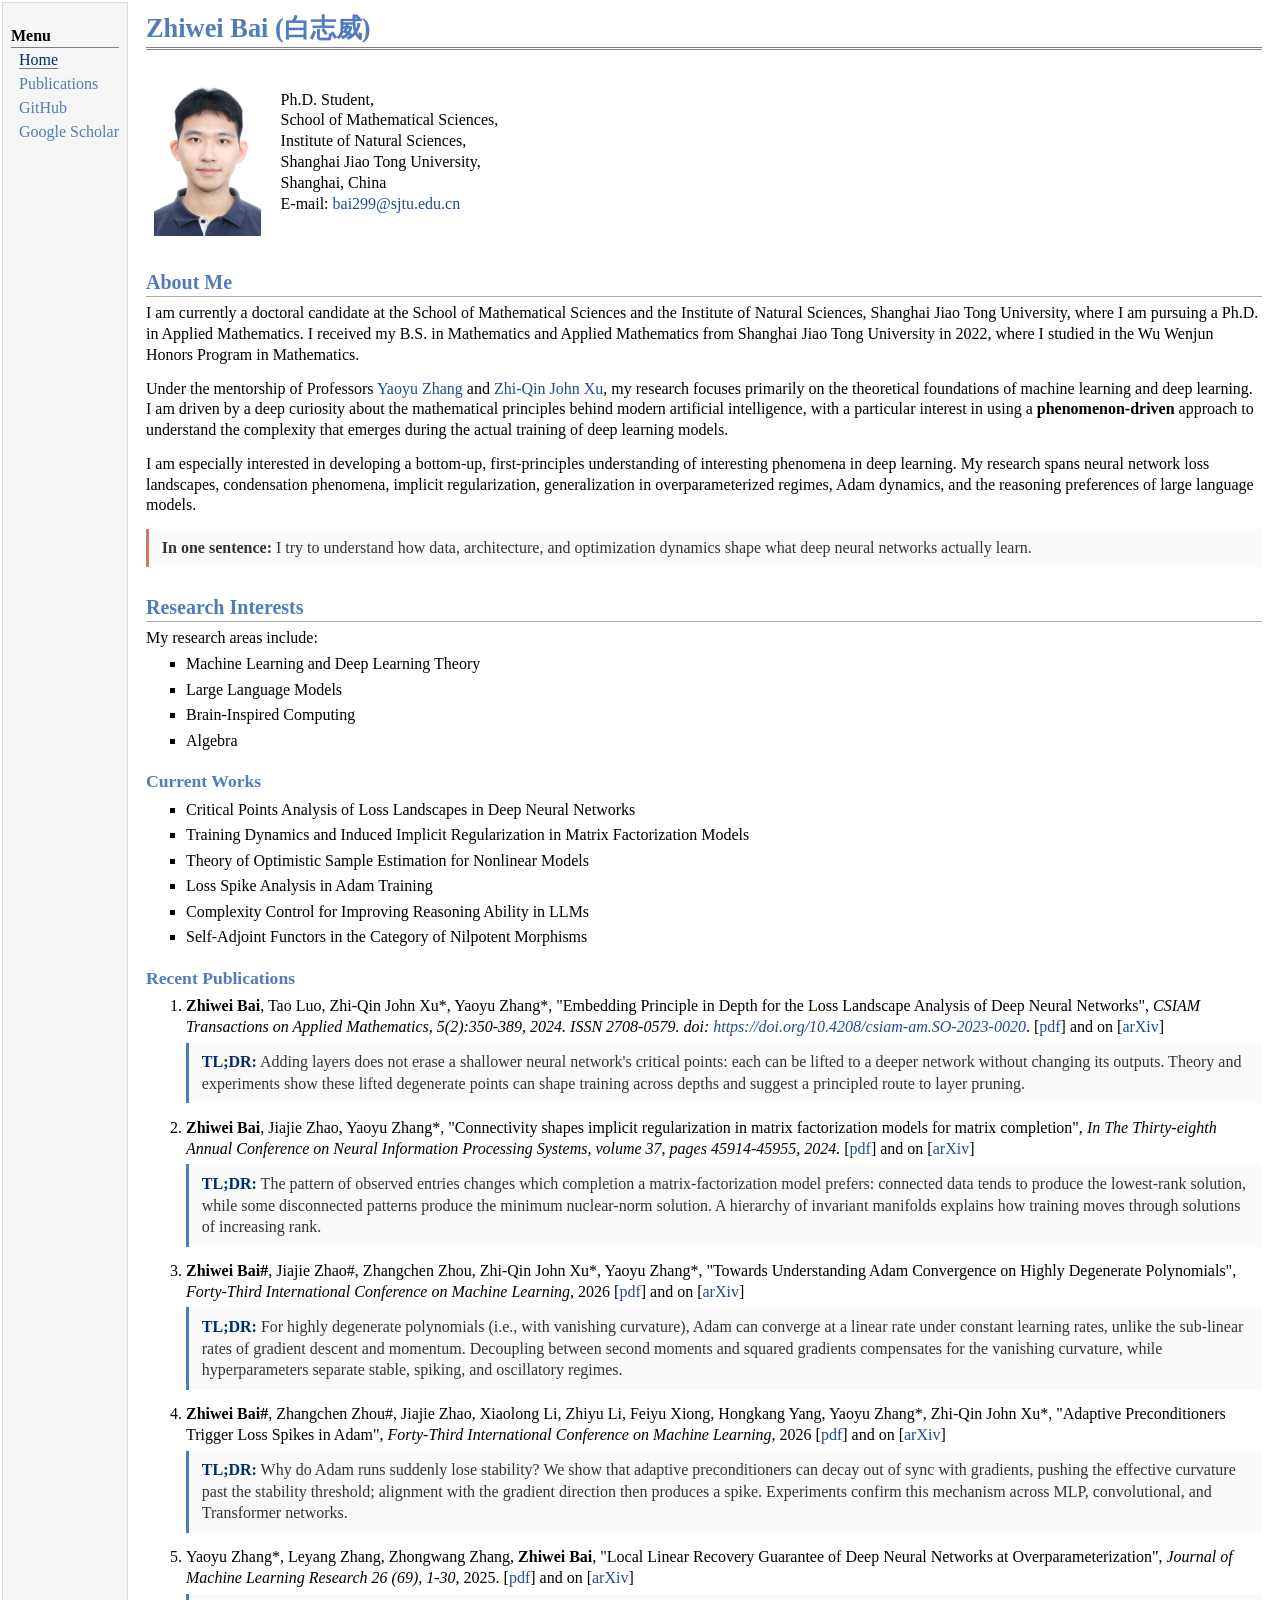
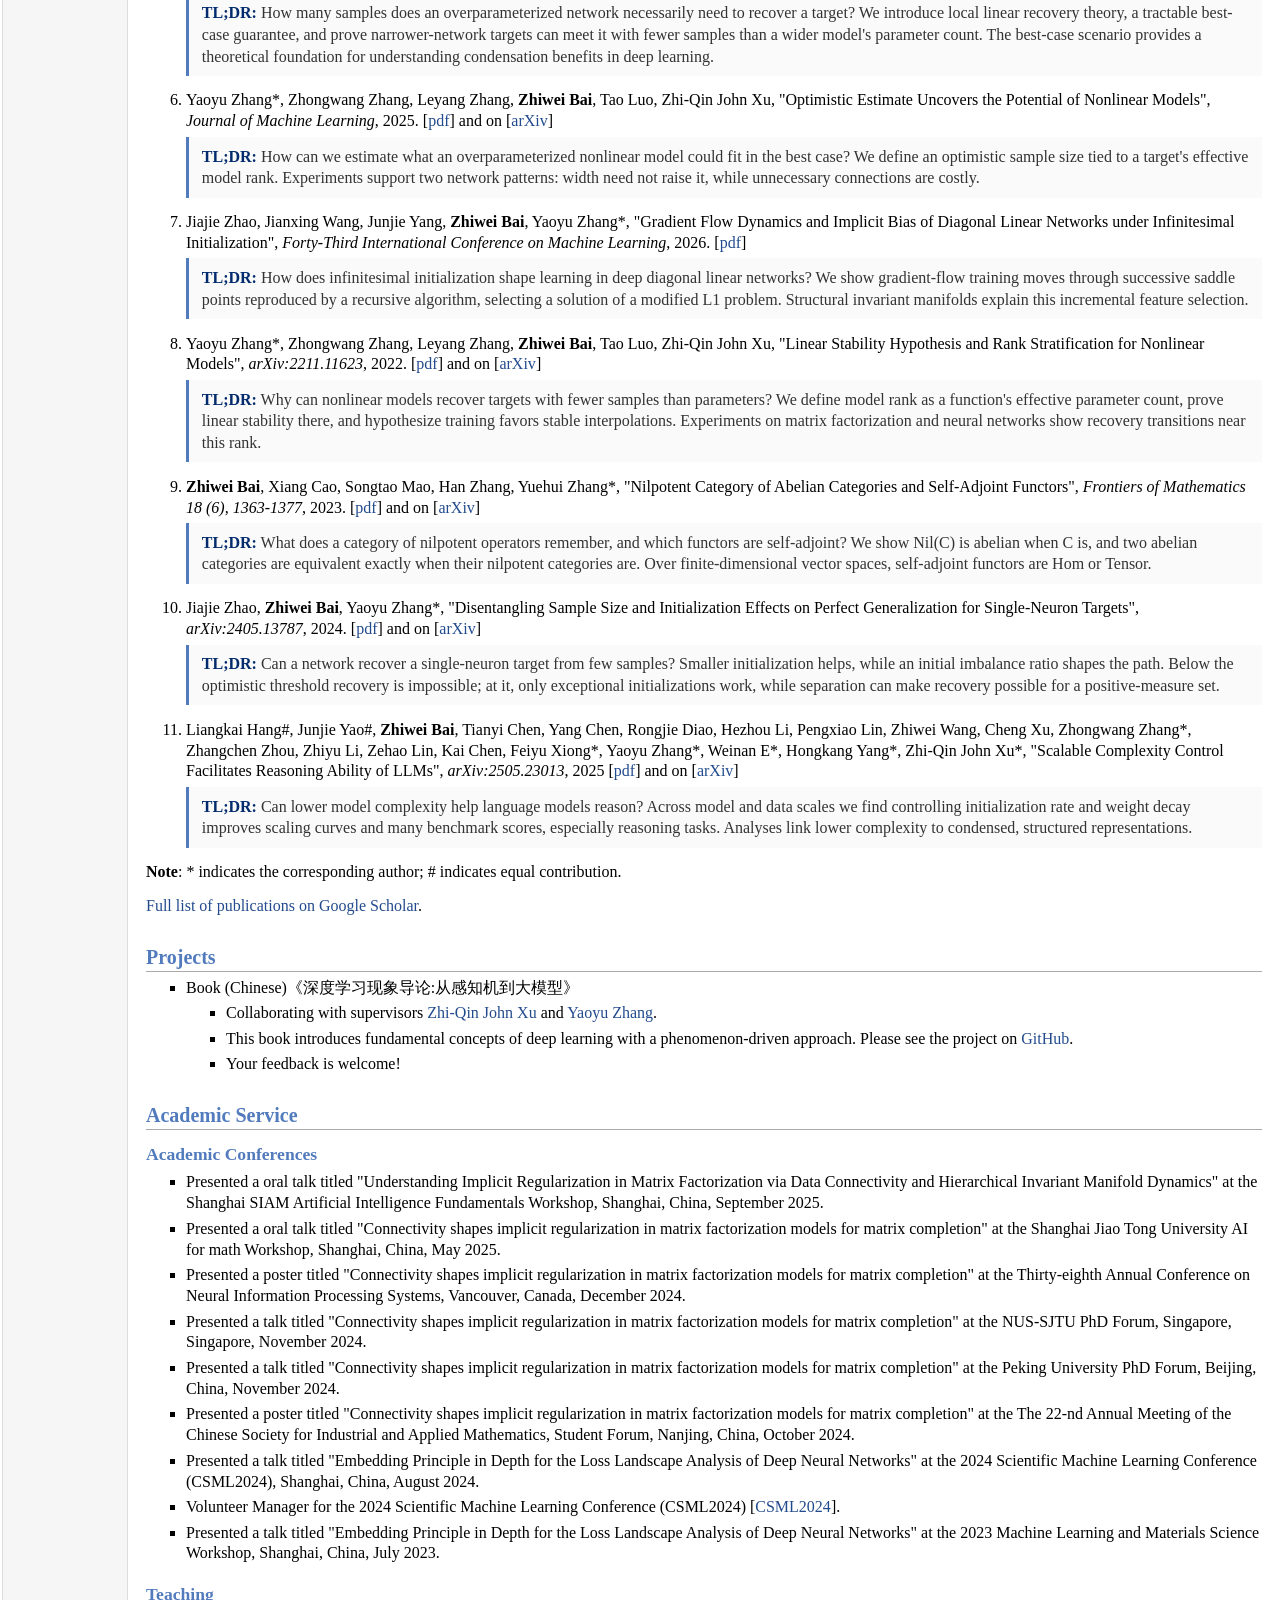
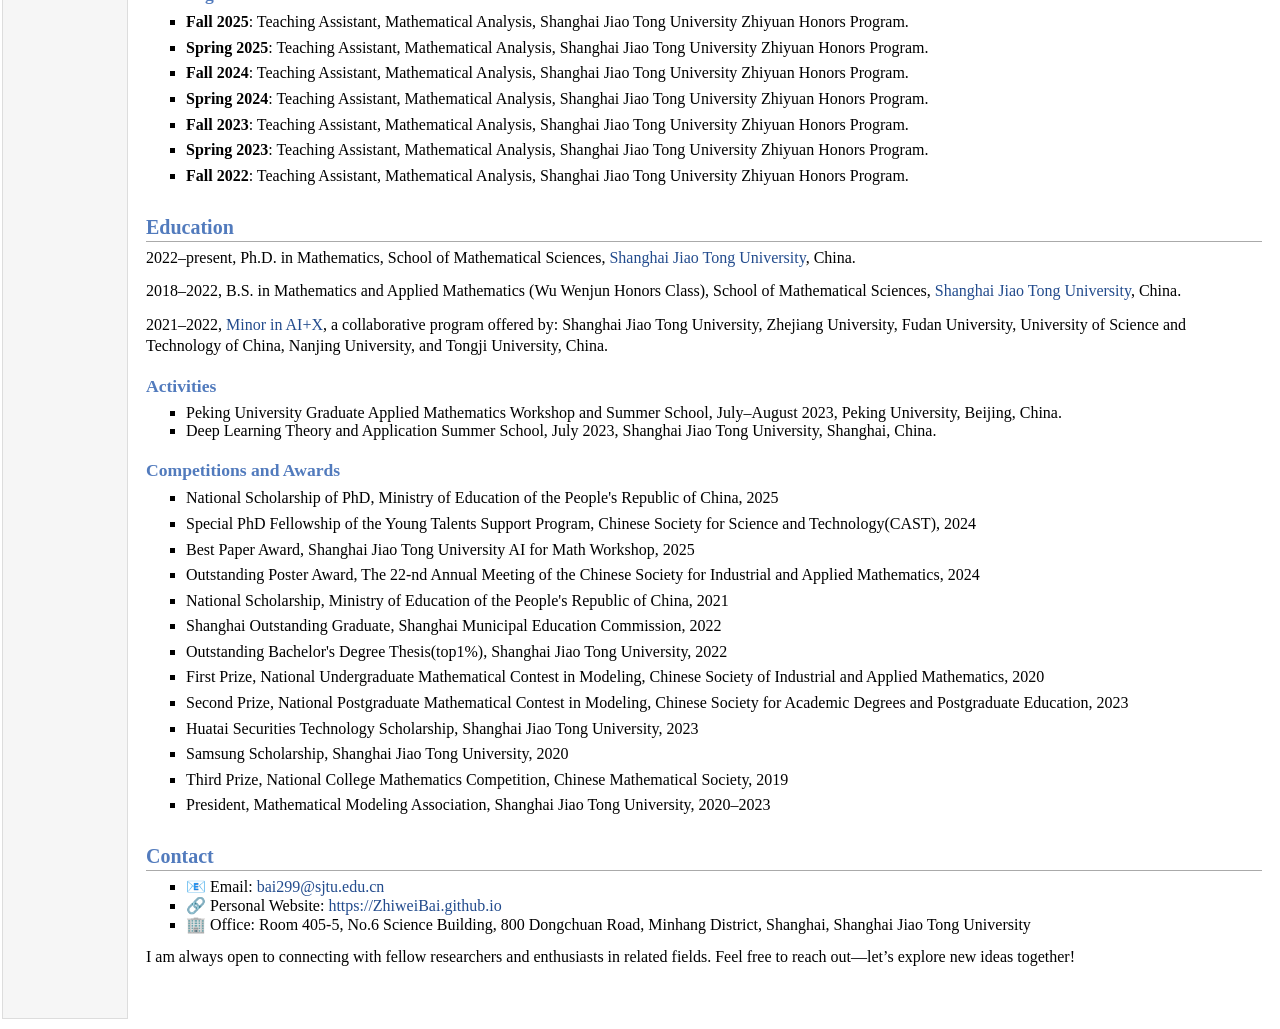
<file: index.html>
<!DOCTYPE html PUBLIC "-//W3C//DTD XHTML 1.1//EN" "http://www.w3.org/TR/xhtml11/DTD/xhtml11.dtd">
<html xmlns="http://www.w3.org/1999/xhtml" xml:lang="en">

<head>
  <meta name="generator" content="jemdoc, see http://jemdoc.jaboc.net/" />
  <meta http-equiv="Content-Type" content="text/html;charset=utf-8" />
  <link rel="stylesheet" href="jemdoc.css" type="text/css" />
  <link rel="shortcut icon" href="favicon.ico" />
  <link rel="bookmark" href="favicon.ico" type="image/x-icon" />
  <title>Zhiwei Bai (白志威)</title>
</head>

<body>
  <table summary="Table for page layout." id="tlayout">
    <tr valign="top">
      <td id="layout-menu">
        <div class="menu-category">Menu</div>
        <div class="menu-item"><a href="index.html" class="current">Home</a></div>
        <div class="menu-item"><a href="https://scholar.google.com/citations?hl=en&user=qOXYXLEAAAAJ">Publications</a>
        </div>
        <div class="menu-item"><a href="https://github.com/ZhiweiBai">GitHub</a></div>
        <div class="menu-item"><a href="https://scholar.google.com/citations?hl=en&user=qOXYXLEAAAAJ">Google Scholar</a>
        </div>
      </td>

      <td id="layout-content">
        <div id="toptitle">
          <h1>Zhiwei Bai (白志威)</h1>
        </div>
        <table class="imgtable">
          <tr>
            <td>
              <a href="https://ZhiweiBai.github.io"><img src="./photos/bio-2.png" alt="alt text"
                  height="160px" /></a>&nbsp;
            </td>
            <td align="left">
              <p>Ph.D. Student,<br />
                School of Mathematical Sciences, <br />
                Institute of Natural Sciences, <br />
                Shanghai Jiao Tong University, <br />
                Shanghai, China <br />
                E-mail: <a href="mailto:bai299@sjtu.edu.cn">bai299@sjtu.edu.cn</a></p>
            </td>
          </tr>
        </table>

        <h2>About Me</h2>
        <p>I am currently a doctoral candidate at the School of Mathematical Sciences and the Institute of Natural
          Sciences, Shanghai Jiao Tong University, where I am pursuing a Ph.D. in Applied Mathematics. I received my B.S. in Mathematics and Applied Mathematics from Shanghai Jiao Tong University in 2022, where I studied in the Wu Wenjun Honors Program in Mathematics.</p>

        <p>Under the mentorship of Professors
        <a href="https://ins.sjtu.edu.cn/peoples/zhangyaoyu">Yaoyu Zhang</a> and
        <a href="https://ins.sjtu.edu.cn/people/xuzhiqin/index.html">Zhi-Qin John Xu</a>,
        my research focuses primarily on the theoretical foundations of machine learning and deep learning.
        I am driven by a deep curiosity about the mathematical principles behind modern artificial intelligence,
        with a particular interest in using a <b>phenomenon-driven</b> approach to understand the complexity
        that emerges during the actual training of deep learning models.</p>
          <p>I am especially interested in developing a bottom-up, first-principles understanding of interesting phenomena
      in deep learning. My research spans neural network loss landscapes, condensation phenomena, implicit
  regularization, generalization in overparameterized regimes, Adam dynamics, and the reasoning preferences
  of large language models.</p>

        <p class="profile-note"><b>In one sentence:</b> I try to understand how data, architecture, and optimization dynamics shape what deep neural networks actually learn.</p>

        <h2>Research Interests</h2>
        <p>My research areas include:</p>
        <ul>
          <li>
            <p>Machine Learning and Deep Learning Theory</p>
          </li>
          <li>
            <p>Large Language Models</p>
          </li>
          <li>
            <p>Brain-Inspired Computing</p>
          </li>
          <li>
            <p>Algebra</p>
          </li>
        </ul>

        <h3>Current Works</h3>
        <ul>
          <li>
            <p>Critical Points Analysis of Loss Landscapes in Deep Neural Networks</p>
          </li>
          <li>
            <p>Training Dynamics and Induced Implicit Regularization in Matrix Factorization Models</p>
          </li>
          <li>
            <p>Theory of Optimistic Sample Estimation for Nonlinear Models</p>
          </li>
          <li>
            <p>Loss Spike Analysis in Adam Training</p>
          </li>
          <li>
            <p>Complexity Control for Improving Reasoning Ability in LLMs</p>
          </li>
          <li>
            <p>Self-Adjoint Functors in the Category of Nilpotent Morphisms</p>
          </li>
        </ul>

        <h3>Recent Publications</h3>
        <ol>
          <li>
            <p><b>Zhiwei Bai</b>, Tao Luo, Zhi-Qin John Xu*, Yaoyu Zhang*, "Embedding Principle in Depth for the Loss
              Landscape Analysis of Deep Neural Networks", <i>CSIAM Transactions on Applied Mathematics, 5(2):350-389,
                2024. ISSN 2708-0579. doi: <a
                  href="https://doi.org/10.4208/csiam-am.SO-2023-0020">https://doi.org/10.4208/csiam-am.SO-2023-0020</a></i>.
              [<a href="pub/embedding-in-depth.pdf">pdf</a>] and on [<a
                href="https://arxiv.org/abs/2205.13283">arXiv</a>]</p>
            <p class="tldr"><b>TL;DR:</b> Adding layers does not erase a shallower neural network's critical points:
              each can be lifted to a deeper network without changing its outputs. Theory and experiments show these
              lifted degenerate points can shape training across depths and suggest a principled route to layer
              pruning.</p>
          </li>
          <li>
            <p><b>Zhiwei Bai</b>, Jiajie Zhao, Yaoyu Zhang*, "Connectivity shapes implicit regularization in matrix
              factorization models for matrix completion", <i>In The Thirty-eighth Annual Conference on Neural
                Information Processing Systems, volume 37, pages 45914-45955, 2024.</i> [<a
                href="pub/connectivity.pdf">pdf</a>] and on [<a
                href="https://www.arxiv.org/abs/2405.13721">arXiv</a>]</p>
            <p class="tldr"><b>TL;DR:</b> The pattern of observed entries changes which completion a matrix-factorization
              model prefers: connected data tends to produce the lowest-rank solution, while some disconnected
              patterns produce the minimum nuclear-norm solution. A hierarchy of invariant manifolds explains how
              training moves through solutions of increasing rank.</p>
          </li>
          <li>
            <p><b>Zhiwei Bai#</b>, Jiajie Zhao#, Zhangchen Zhou, Zhi-Qin John Xu*, Yaoyu Zhang*, "Towards Understanding
              Adam Convergence on Highly Degenerate Polynomials", <i>Forty-Third International Conference on Machine
                Learning</i>, 2026 [<a href="pub/Adam_Accelarate.pdf">pdf</a>] and on [<a
                href="https://arxiv.org/pdf/2603.09581">arXiv</a>]</p>
            <p class="tldr"><b>TL;DR:</b> For highly degenerate polynomials (i.e., with vanishing curvature), Adam can converge at a linear rate under constant
              learning rates, unlike the sub-linear rates of gradient descent and momentum.
              Decoupling between second moments and squared gradients compensates for the vanishing curvature, while hyperparameters
              separate stable, spiking, and oscillatory regimes.</p>
          </li>
          <li>
            <p><b>Zhiwei Bai#</b>, Zhangchen Zhou#, Jiajie Zhao, Xiaolong Li, Zhiyu Li, Feiyu Xiong, Hongkang Yang,
              Yaoyu Zhang*, Zhi-Qin John Xu*, "Adaptive Preconditioners Trigger Loss Spikes in Adam",
              <i>Forty-Third International Conference on Machine Learning</i>, 2026 [<a
                href="pub/loss_spike.pdf">pdf</a>] and on [<a
                href="https://arxiv.org/pdf/2506.04805">arXiv</a>]</p>
            <p class="tldr"><b>TL;DR:</b> Why do Adam runs suddenly lose stability? We show that adaptive
              preconditioners can decay out of sync with gradients, pushing the effective curvature past the stability threshold;
              alignment with the gradient direction then produces a spike. Experiments confirm this mechanism across
              MLP, convolutional, and Transformer networks.</p>
          </li>
          <li>
          <p>Yaoyu Zhang*, Leyang Zhang, Zhongwang Zhang, <b>Zhiwei Bai</b>, "Local Linear Recovery Guarantee of Deep
              Neural Networks at Overparameterization", <i>Journal of Machine Learning Research 26 (69), 1-30</i>,
              2025. [<a href="pub/Local-Linear.pdf">pdf</a>] and on [<a
                href="https://arxiv.org/abs/2406.18035">arXiv</a>]</p>
            <p class="tldr"><b>TL;DR:</b> How many samples does an overparameterized network necessarily need to recover a target?
              We introduce local linear recovery theory, a tractable best-case guarantee, and prove narrower-network targets
              can meet it with fewer samples than a wider model's parameter count. The best-case scenario provides a theoretical
              foundation for understanding condensation benefits in deep learning.</p>
          </li>
          <li>
            <p>Yaoyu Zhang*, Zhongwang Zhang, Leyang Zhang, <b>Zhiwei Bai</b>, Tao Luo, Zhi-Qin John Xu, "Optimistic
              Estimate Uncovers the Potential of Nonlinear Models", <i>Journal of Machine Learning</i>, 2025. [<a
                href="pub/Optimistic.pdf">pdf</a>] and on [<a
                href="https://arxiv.org/abs/2307.08921">arXiv</a>]</p>
            <p class="tldr"><b>TL;DR:</b> How can we estimate what an overparameterized nonlinear model could fit in
              the best case? We define an optimistic sample size tied to a target's effective model rank. Experiments
              support two network patterns: width need not raise it, while unnecessary connections are costly.</p>
          </li>
          <li>
            <p>Jiajie Zhao, Jianxing Wang, Junjie Yang, <b>Zhiwei Bai</b>, Yaoyu Zhang*, "Gradient Flow Dynamics and
              Implicit Bias of Diagonal Linear Networks under Infinitesimal Initialization", <i>Forty-Third
                International Conference on Machine Learning</i>, 2026. [<a href="pub/deep_model.pdf">pdf</a>]</p>
            <p class="tldr"><b>TL;DR:</b> How does infinitesimal initialization shape learning in deep diagonal linear
              networks? We show gradient-flow training moves through successive saddle points reproduced by a recursive
              algorithm, selecting a solution of a modified L1 problem. Structural invariant manifolds explain this
              incremental feature selection.</p>
          </li>
            
          
          <li>
            <p>Yaoyu Zhang*, Zhongwang Zhang, Leyang Zhang, <b>Zhiwei Bai</b>, Tao Luo, Zhi-Qin John Xu, "Linear
              Stability Hypothesis and Rank Stratification for Nonlinear Models", <i>arXiv:2211.11623</i>, 2022. [<a
                href="pub/Linear-stability.pdf">pdf</a>] and on [<a
                href="https://arxiv.org/abs/2211.11623">arXiv</a>]</p>
            <p class="tldr"><b>TL;DR:</b> Why can nonlinear models recover targets with fewer samples than parameters?
              We define model rank as a function's effective parameter count, prove linear stability there, and
              hypothesize training favors stable interpolations. Experiments on matrix factorization and neural
              networks show recovery transitions near this rank.</p>
          </li>
          <li>
            <p><b>Zhiwei Bai</b>, Xiang Cao, Songtao Mao, Han Zhang, Yuehui Zhang*, "Nilpotent Category of Abelian
              Categories and Self-Adjoint Functors", <i>Frontiers of Mathematics 18 (6), 1363-1377</i>, 2023. [<a
                href="pub/self-adjoint.pdf">pdf</a>] and on [<a
                href="https://arxiv.org/abs/2111.14656">arXiv</a>]</p>
            <p class="tldr"><b>TL;DR:</b> What does a category of nilpotent operators remember, and which functors are
              self-adjoint? We show Nil(C) is abelian when C is, and two abelian categories are equivalent exactly when
              their nilpotent categories are. Over finite-dimensional vector spaces, self-adjoint functors are Hom or
              Tensor.</p>
          </li>
          <li>
            <p>Jiajie Zhao, <b>Zhiwei Bai</b>, Yaoyu Zhang*, "Disentangling Sample Size and Initialization Effects on
              Perfect Generalization for Single-Neuron Targets", <i>arXiv:2405.13787</i>, 2024. [<a
                href="pub/Single-Neuron%20Target.pdf">pdf</a>] and on [<a
                href="https://arxiv.org/abs/2405.13787">arXiv</a>]</p>
            <p class="tldr"><b>TL;DR:</b> Can a network recover a single-neuron target from few samples? Smaller
              initialization helps, while an initial imbalance ratio shapes the path. Below the optimistic threshold
              recovery is impossible; at it, only exceptional initializations work, while separation can make recovery
              possible for a positive-measure set.</p>
          </li>
          <li>
            <p>Liangkai Hang#, Junjie Yao#, <b>Zhiwei Bai</b>, Tianyi Chen, Yang Chen, Rongjie Diao, Hezhou Li, Pengxiao
              Lin, Zhiwei Wang, Cheng Xu, Zhongwang Zhang*, Zhangchen Zhou, Zhiyu Li, Zehao Lin, Kai Chen, Feiyu Xiong*,
              Yaoyu Zhang*, Weinan E*, Hongkang Yang*, Zhi-Qin John Xu*, "Scalable Complexity Control Facilitates
              Reasoning Ability of LLMs", <i>arXiv:2505.23013</i>, 2025 [<a
                href="pub/complexity_control.pdf">pdf</a>] and on [<a
                href="https://arxiv.org/pdf/2505.23013">arXiv</a>]</p>
            <p class="tldr"><b>TL;DR:</b> Can lower model complexity help language models reason? Across model and
              data scales we find controlling initialization rate and weight decay improves scaling curves and many
              benchmark scores, especially reasoning tasks. Analyses link lower complexity to condensed, structured
              representations.</p>
          </li>
        </ol>
        <p><b>Note</b>: * indicates the corresponding author; # indicates equal contribution.</p>
        <p><a href="https://scholar.google.com/citations?hl=en&user=qOXYXLEAAAAJ">Full list of publications on Google
            Scholar</a>.</p>

        <h2>Projects</h2>
        <ul>
          <li>
            <p>Book (Chinese)《深度学习现象导论:从感知机到大模型》</p>
          </li>
          <ul>
            <li>
              <p>Collaborating with supervisors <a href="https://ins.sjtu.edu.cn/people/xuzhiqin/index.html">Zhi-Qin
                  John Xu</a> and <a href="https://ins.sjtu.edu.cn/peoples/zhangyaoyu">Yaoyu Zhang</a>.</p>
            </li>
            <li>
              <p>This book introduces fundamental concepts of deep learning with a phenomenon-driven approach. Please
                see the project on <a href="https://github.com/xuzhiqin1990/understanding_dl">GitHub</a>.</p>
            </li>
            <li>
              <p>Your feedback is welcome!</p>
            </li>
          </ul>
        </ul>

        <h2>Academic Service</h2>
        <h3>Academic Conferences</h3>
        <ul>
          <li>
            <p>Presented a oral talk titled "Understanding Implicit Regularization in Matrix Factorization via Data
              Connectivity and Hierarchical Invariant Manifold Dynamics" at the Shanghai SIAM Artificial Intelligence
              Fundamentals Workshop, Shanghai, China, September
              2025.</p>
          </li>
          <li>
            <p>Presented a oral talk titled "Connectivity shapes implicit regularization in matrix factorization models
              for matrix completion" at the Shanghai Jiao Tong University AI for math Workshop, Shanghai, China, May
              2025.</p>
          </li>
          <li>
            <p>Presented a poster titled "Connectivity shapes implicit regularization in matrix factorization models for
              matrix completion" at the Thirty-eighth Annual Conference on Neural Information Processing Systems,
              Vancouver, Canada, December 2024.</p>
          </li>
          <li>
            <p>Presented a talk titled "Connectivity shapes implicit regularization in matrix factorization models for
              matrix completion" at the NUS-SJTU PhD Forum, Singapore, Singapore, November 2024.</p>
          </li>
          <li>
            <p>Presented a talk titled "Connectivity shapes implicit regularization in matrix factorization models for
              matrix completion" at the Peking University PhD Forum, Beijing, China, November 2024.</p>
          </li>
          <li>
            <p>Presented a poster titled "Connectivity shapes implicit regularization in matrix factorization models for
              matrix completion" at the The 22-nd Annual Meeting of the Chinese Society for Industrial and Applied
              Mathematics, Student Forum, Nanjing, China, October 2024.</p>
          </li>
          <li>
            <p>Presented a talk titled "Embedding Principle in Depth for the Loss Landscape Analysis of Deep Neural
              Networks" at the 2024 Scientific Machine Learning Conference (CSML2024), Shanghai, China, August 2024.</p>
          </li>
          <li>
            <p>Volunteer Manager for the 2024 Scientific Machine Learning Conference (CSML2024) [<a
                href="https://c2sml.cn/conference.html">CSML2024</a>].</p>
          </li>
          <li>
            <p>Presented a talk titled "Embedding Principle in Depth for the Loss Landscape Analysis of Deep Neural
              Networks" at the 2023 Machine Learning and Materials Science Workshop, Shanghai, China, July 2023.</p>
          </li>
        </ul>

        <h3>Teaching</h3>
        <ul>
          <li>
            <p><b>Fall 2025</b>: Teaching Assistant, Mathematical Analysis, Shanghai Jiao Tong University Zhiyuan
              Honors Program.</p>
          </li>
          <li>
            <p><b>Spring 2025</b>: Teaching Assistant, Mathematical Analysis, Shanghai Jiao Tong University Zhiyuan
              Honors Program.</p>
          </li>
          <li>
            <p><b>Fall 2024</b>: Teaching Assistant, Mathematical Analysis, Shanghai Jiao Tong University Zhiyuan Honors
              Program.</p>
          </li>
          <li>
            <p><b>Spring 2024</b>: Teaching Assistant, Mathematical Analysis, Shanghai Jiao Tong University Zhiyuan
              Honors Program.</p>
          </li>
          <li>
            <p><b>Fall 2023</b>: Teaching Assistant, Mathematical Analysis, Shanghai Jiao Tong University Zhiyuan Honors
              Program.</p>
          </li>
          <li>
            <p><b>Spring 2023</b>: Teaching Assistant, Mathematical Analysis, Shanghai Jiao Tong University Zhiyuan
              Honors Program.</p>
          </li>
          <li>
            <p><b>Fall 2022</b>: Teaching Assistant, Mathematical Analysis, Shanghai Jiao Tong University Zhiyuan Honors
              Program.</p>
          </li>
        </ul>


        <h2>Education</h2>
        <p>2022–present, Ph.D. in Mathematics, School of Mathematical Sciences, <a
            href="https://www.sjtu.edu.cn/">Shanghai Jiao Tong University</a>, China.</p>
        <p>2018–2022, B.S. in Mathematics and Applied Mathematics (Wu Wenjun Honors Class), School of Mathematical
          Sciences, <a href="https://www.sjtu.edu.cn/">Shanghai Jiao Tong University</a>, China.</p>
        <p>2021–2022, <a href="https://huawuwei.fanya.chaoxing.com/portal/aiplusx">Minor in AI+X</a>, a collaborative
          program offered by: Shanghai Jiao Tong University, Zhejiang University, Fudan University, University of
          Science and Technology of China, Nanjing University, and Tongji University, China.</p>


        <h3>Activities</h3>
        <ul>
          <li>Peking University Graduate Applied Mathematics Workshop and Summer School, July–August 2023, Peking
            University, Beijing, China.</li>
          <li>Deep Learning Theory and Application Summer School, July 2023, Shanghai Jiao Tong University, Shanghai,
            China.</li>
        </ul>

        <h3>Competitions and Awards</h3>
        <ul>
          <li>
            <p>National Scholarship of PhD, Ministry of Education of the People's Republic of China, 2025</p>
          </li>
          <li>
            <p>Special PhD Fellowship of the Young Talents Support Program, Chinese Society for Science and
              Technology(CAST), 2024</p>
          </li>
          <li>
            <p>Best Paper Award, Shanghai Jiao Tong University AI for Math Workshop, 2025</p>
          </li>
          <li>
            <p>Outstanding Poster Award, The 22-nd Annual Meeting of the Chinese Society for Industrial and Applied
              Mathematics, 2024</p>
          </li>
          <li>
            <p>National Scholarship, Ministry of Education of the People's Republic of China, 2021</p>
          </li>
          <li>
            <p>Shanghai Outstanding Graduate, Shanghai Municipal Education Commission, 2022</p>
          </li>
          <li>
            <p>Outstanding Bachelor's Degree Thesis(top1%), Shanghai Jiao Tong University, 2022</p>
          </li>
          <li>
            <p>First Prize, National Undergraduate Mathematical Contest in Modeling, Chinese Society of Industrial and
              Applied Mathematics, 2020</p>
          </li>
          <li>
            <p>Second Prize, National Postgraduate Mathematical Contest in Modeling, Chinese Society for Academic
              Degrees and Postgraduate Education, 2023</p>
          </li>
          <li>
            <p>Huatai Securities Technology Scholarship, Shanghai Jiao Tong University, 2023</p>
          </li>
          <li>
            <p>Samsung Scholarship, Shanghai Jiao Tong University, 2020</p>
          </li>
          <li>
            <p>Third Prize, National College Mathematics Competition, Chinese Mathematical Society, 2019</p>
          </li>
          <li>
            <p>President, Mathematical Modeling Association, Shanghai Jiao Tong University, 2020–2023</p>
          </li>
        </ul>



        <h2>Contact</h2>
        <ul>
          <li>📧 Email: <a href="mailto:bai299@sjtu.edu.cn">bai299@sjtu.edu.cn</a></li>
          <li>🔗 Personal Website: <a href="https://ZhiweiBai.github.io">https://ZhiweiBai.github.io</a></li>
          <li>🏢 Office: Room 405-5, No.6 Science Building, 800 Dongchuan Road, Minhang District, Shanghai, Shanghai
            Jiao Tong University</li>
        </ul>
        <p>I am always open to connecting with fellow researchers and enthusiasts in related fields. Feel free to reach
          out—let’s explore new ideas together!</p>
        <br />
        <br />
      </td>
    </tr>
  </table>
</body>

</html>
</file>
<file: jemdoc.css>
/* A light companion stylesheet for the original jemdoc page. */

table#tlayout {
    border: none;
    border-collapse: separate;
    background: white;
}

body {
    background: white;
    font-family: Georgia, serif;
    padding-bottom: 8px;
    margin: 0;
}

#layout-menu {
    background: #f6f6f6;
    border: 1px solid #dddddd;
    padding-top: 0.5em;
    padding-left: 8px;
    padding-right: 8px;
    font-size: 1.0em;
    width: auto;
    white-space: nowrap;
    text-align: left;
    vertical-align: top;
}

#layout-menu td {
    background: #f4f4f4;
    vertical-align: top;
}

#layout-content {
    padding-top: 0.0em;
    padding-left: 1.0em;
    padding-right: 1.0em;
    border: none;
    background: white;
    text-align: left;
    vertical-align: top;
}

#layout-menu a {
    line-height: 1.5em;
    margin-left: 0.5em;
}

tt {
    background: #ffffdd;
}

pre,
tt {
    font-size: 90%;
    font-family: monaco, monospace;
}

a,
a > tt {
    color: #224b8d;
    text-decoration: none;
}

a:hover {
    border-bottom: 1px gray dotted;
}

#layout-menu a.current:link,
#layout-menu a.current:visited {
    color: #022b6d;
    border-bottom: 1px gray solid;
}

#layout-menu a:link,
#layout-menu a:visited,
#layout-menu a:hover {
    color: #527bbd;
    text-decoration: none;
}

#layout-menu a:hover {
    text-decoration: none;
}

div.menu-category {
    border-bottom: 1px solid gray;
    margin-top: 0.8em;
    padding-top: 0.2em;
    padding-bottom: 0.1em;
    font-weight: bold;
}

div.menu-item {
    padding-left: 16px;
    text-indent: -16px;
}

div#toptitle {
    padding-bottom: 0.2em;
    margin-bottom: 1.5em;
    border-bottom: 3px double gray;
}

div#toptitle + h2,
div#toptitle + h3 {
    margin-top: -0.7em;
}

div#subtitle {
    margin-top: 0.0em;
    margin-bottom: 0.0em;
    padding-top: 0em;
    padding-bottom: 0.1em;
}

em {
    font-style: italic;
}

strong {
    font-weight: bold;
}

h1,
h2,
h3 {
    color: #527bbd;
    margin-top: 0.7em;
    margin-bottom: 0.3em;
    padding-bottom: 0.2em;
    line-height: 1.0;
    padding-top: 0.5em;
    border-bottom: 1px solid #aaaaaa;
}

h1 {
    font-size: 165%;
}

h2 {
    padding-top: 0.8em;
    font-size: 125%;
}

h2 + h3 {
    padding-top: 0.2em;
}

h3 {
    font-size: 110%;
    border-bottom: none;
}

p {
    margin-top: 0.0em;
    margin-bottom: 0.8em;
    padding: 0;
    line-height: 1.3;
}

pre {
    padding: 0;
    margin: 0;
}

ul,
ol,
dl {
    margin-top: 0.2em;
    padding-top: 0;
    margin-bottom: 0.8em;
}

dt {
    margin-top: 0.5em;
    margin-bottom: 0;
}

dl {
    margin-left: 20px;
}

dd {
    color: #222222;
}

dd > *:first-child {
    margin-top: 0;
}

ul {
    list-style-position: outside;
    list-style-type: square;
}

p + ul,
p + ol {
    margin-top: -0.5em;
}

li ul,
li ol {
    margin-top: -0.3em;
}

ol {
    list-style-position: outside;
    list-style-type: decimal;
}

li p,
dd p {
    margin-bottom: 0.3em;
}

ol ol {
    list-style-type: lower-alpha;
}

ol ol ol {
    list-style-type: lower-roman;
}

.profile-note {
    max-width: 2060px;
    padding: 0.55em 0.8em;
    border-left: 3px solid #cd7b62;
    background: #fafafa;
    color: #333333;
}

.profile-note2 {
    max-width: 2060px;
    padding: 0.55em 0.8em;
    border-left: 3px solid #6280cd;
    background: #fafafa;
    color: #333333;
}

.publication-intro {
    color: #555555;
    font-size: 95%;
}

.tldr {
    max-width: 2060px;
    margin: 0.15em 0 0.9em 0;
    padding: 0.55em 0.8em;
    border-left: 3px solid #527bbd;
    background: #fafafa;
    color: #333333;
    line-height: 1.35;
}

.tldr b {
    color: #022b6d;
}

div.codeblock,
div.infoblock {
    margin-right: 0%;
    margin-top: 1.2em;
    margin-bottom: 1.3em;
}

div.blocktitle {
    font-weight: bold;
    color: #cd7b62;
    margin-top: 1.2em;
    margin-bottom: 0.1em;
}

div.blockcontent {
    border: 1px solid silver;
    padding: 0.3em 0.5em;
}

div.infoblock > div.blockcontent {
    background: #ffffee;
}

div.blockcontent p + ul,
div.blockcontent p + ol {
    margin-top: 0.4em;
}

div.infoblock p {
    margin-bottom: 0em;
}

div.infoblock li p,
div.infoblock dd p {
    margin-bottom: 0.5em;
}

div.infoblock p + p {
    margin-top: 0.8em;
}

div.codeblock > div.blockcontent {
    background: #f6f6f6;
}

@media print {
    #layout-menu {
        display: none;
    }
}

#fwtitle {
    margin: 2px;
}

#fwtitle #toptitle {
    padding-left: 0.5em;
    margin-bottom: 0.5em;
}

#layout-content h1:first-child,
#layout-content h2:first-child,
#layout-content h3:first-child {
    margin-top: -0.7em;
}

div#toptitle h1,
#layout-content div#toptitle h1 {
    margin-bottom: 0.0em;
    padding-bottom: 0.1em;
    padding-top: 0;
    margin-top: 0.5em;
    border-bottom: none;
}

img.eq {
    padding: 0;
    padding-left: 0.1em;
    padding-right: 0.1em;
    margin: 0;
}

img.eqwl {
    padding-left: 2em;
    padding-top: 0.6em;
    padding-bottom: 0.2em;
    margin: 0;
}

table {
    border: 2px solid black;
    border-collapse: collapse;
}

td {
    padding: 2px;
    padding-left: 0.5em;
    padding-right: 0.5em;
    text-align: center;
    border: 1px solid gray;
}

table + table {
    margin-top: 1em;
}

tr.heading {
    font-weight: bold;
    border-bottom: 2px solid black;
}

img {
    border: none;
    max-width: 100%;
}

table.imgtable,
table.imgtable td {
    border: none;
    text-align: left;
}

@media (max-width: 760px) {
    table#tlayout,
    table#tlayout tbody,
    table#tlayout tr,
    #layout-menu,
    #layout-content {
        display: block;
        width: 100%;
        max-width: 100%;
        box-sizing: border-box;
    }

    table#tlayout {
        border-spacing: 0;
    }

    #layout-menu {
        padding: 0.45em 0.75em;
        white-space: normal;
    }

    #layout-menu .menu-category {
        display: none;
    }

    #layout-menu .menu-item {
        display: inline-block;
        margin-right: 1em;
        padding-left: 0;
        text-indent: 0;
    }

    #layout-menu a {
        margin-left: 0;
    }

    #layout-content {
        padding: 0.35em 0.75em 1em;
    }

    table.imgtable,
    table.imgtable tbody,
    table.imgtable tr,
    table.imgtable td {
        display: block;
        width: 100%;
    }

    table.imgtable td {
        padding: 0.25em 0;
    }

    table.imgtable td:first-child {
        text-align: center;
    }

    table.imgtable img {
        width: 160px;
        height: 160px;
        object-fit: cover;
    }

    h1 {
        font-size: 150%;
    }
}
</file>
